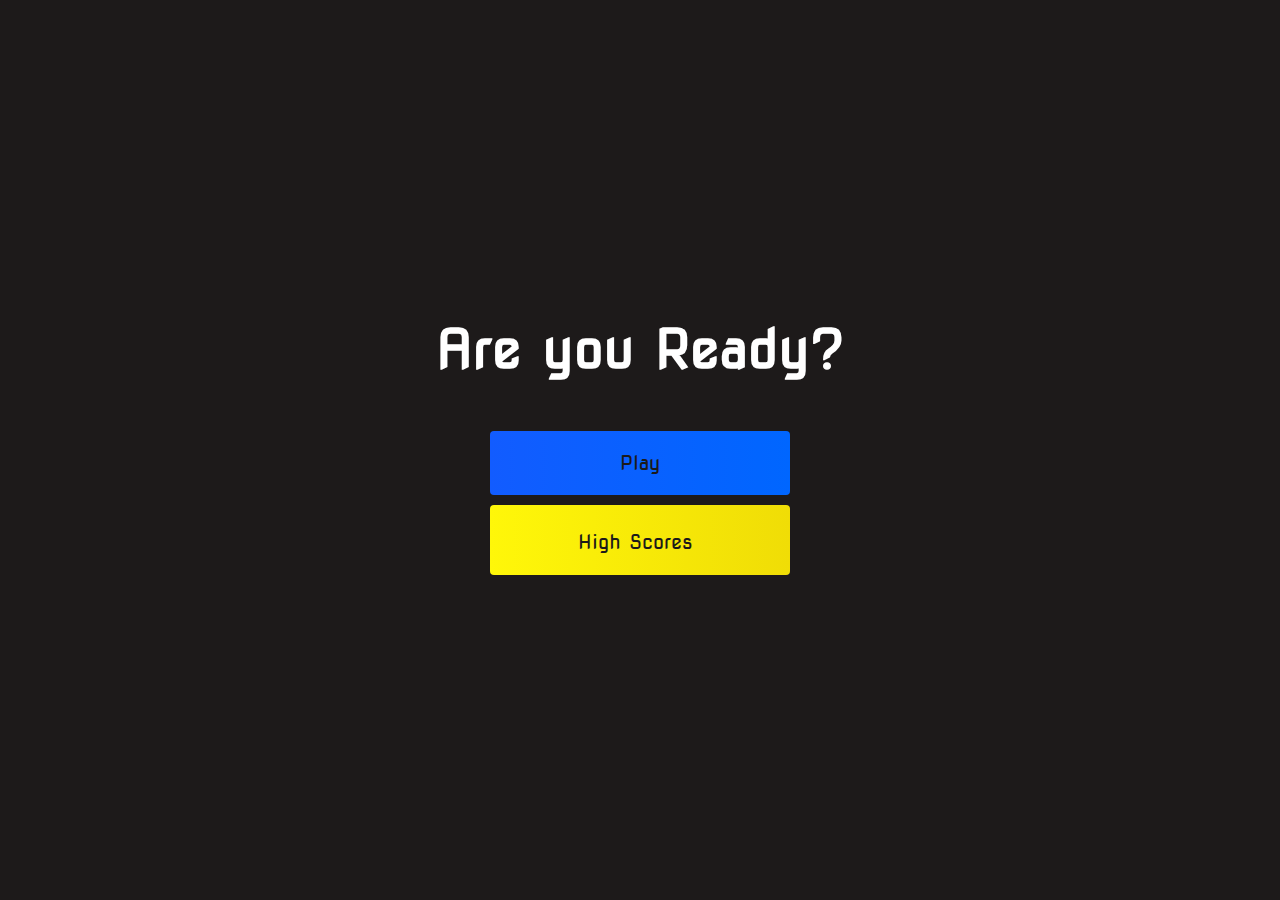
<file: index.html>
<!DOCTYPE html>
<html lang="en">

<head>
    <meta charset="UTF-8">
    <meta http-equiv="X-UA-Compatible" content="IE=edge">
    <meta name="viewport" content="width=device-width, initial-scale=1.0">
    <title>Home Page</title>
    <link rel="stylesheet" href="style.css">
    <link rel="stylesheet" href="https://use.fontawesome.com/releases/v5.15.2/css/all.css" integrity="sha384-vSIIfh2YWi9wW0r9iZe7RJPrKwp6bG+s9QZMoITbCckVJqGCCRhc+ccxNcdpHuYu" crossorigin="anonymous">
</head>

<body>
    <div class="container">
        <div id="home" class="flex-column flex-center">
            <h1>Are you Ready?</h1>
            <a href="/game.html" class="btn">Play</a>
            <a href="/highscores.html" class="btn" id="highscore-btn">High Scores
                <i class="fas fa-crown"></i></a>
        </div>
    </div>
</body>

</html>
</file>
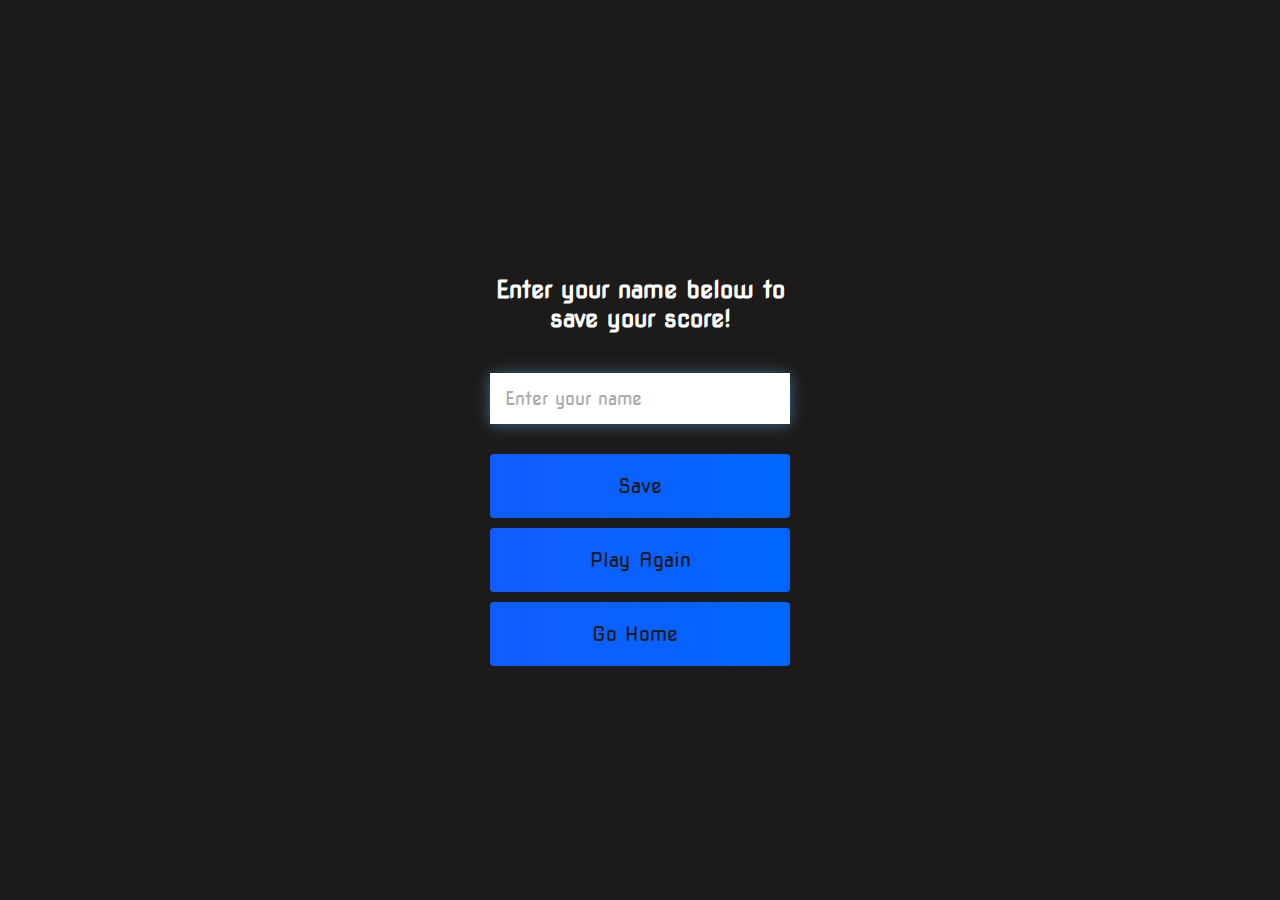
<file: end.html>
<!DOCTYPE html>
<html lang="en">

<head>
    <meta charset="UTF-8">
    <meta http-equiv="X-UA-Compatible" content="IE=edge">
    <meta name="viewport" content="width=device-width, initial-scale=1.0">
    <title>End Page</title>
    <link rel="stylesheet" href="style.css">
    <link rel="stylesheet" href="https://use.fontawesome.com/releases/v5.15.2/css/all.css" integrity="sha384-vSIIfh2YWi9wW0r9iZe7RJPrKwp6bG+s9QZMoITbCckVJqGCCRhc+ccxNcdpHuYu" crossorigin="anonymous">
</head>

<body>
    <div class="container">
        <div id="end" class="flex-center flex-column">
            <h1 id="finalScore">0</h1>
            <form class="end-form-container">
                <h2 id="end-text">Enter your name below to save your score!</h2>
                <input type="text" name="name" id="username" placeholder="Enter your name">
                <button type="submit" class="btn" id="saveScoreBtn" type="submit" onclick="saveHighScore(event)" disabled>Save</button>
            </form>
            <a href="/game.html" class="btn">Play Again</a>
            <a href="/" class="btn">Go Home<i class="fas fa-home"></i></a>
        </div>
    </div>
    <script src="end.js"></script>
</body>

</html>
</file>
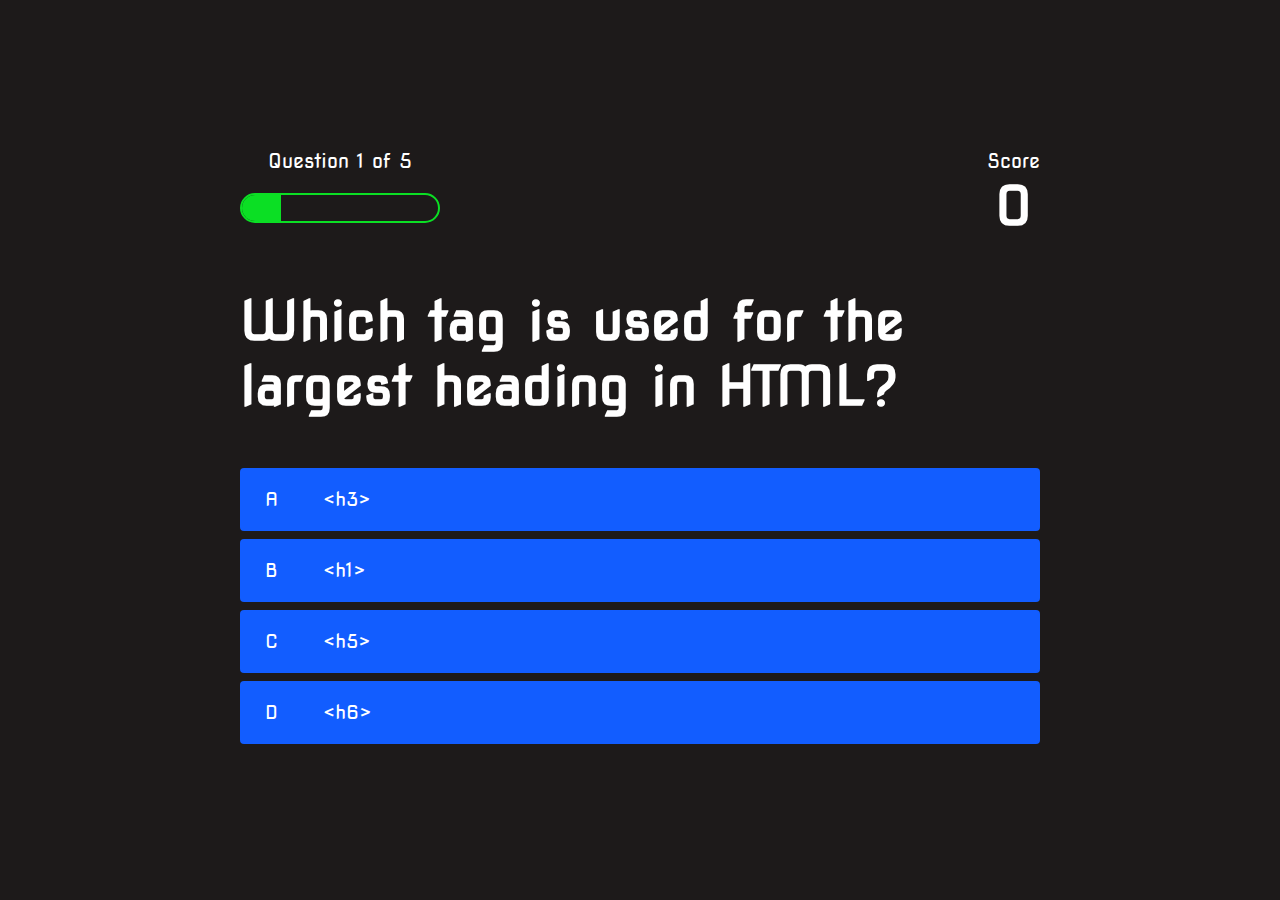
<file: game.html>
<!DOCTYPE html>
<html lang="en">

<head>
    <meta charset="UTF-8">
    <meta http-equiv="X-UA-Compatible" content="IE=edge">
    <meta name="viewport" content="width=device-width, initial-scale=1.0">
    <title>Quiz Page</title>
    <link rel="stylesheet" href="style.css">
    <link rel="stylesheet" href="game.css">
</head>

<body>
    <div class="container">
        <div id="game" class="justify-center flex-column">
            <div id="hud">
                <div class="hud-item">
                    <p id="progressText" class="hud-prefix">
                        Question
                    </p>
                    <div id="progressBar">
                        <div id="progressBarFull"></div>
                    </div>
                </div>
                <div class="hud-item">
                    <p class="hud-prefix">
                        Score
                    </p>
                    <h1 class="hud-main-text" id="score">
                        0
                    </h1>
                </div>
            </div>
            <h1 id="question">What is the answer to this question?</h1>
            <div class="choice-container">
                <p class="choice-prefix">A</p>
                <p class="choice-text" data-number="1">Choice</p>
            </div>
            <div class="choice-container">
                <p class="choice-prefix">B</p>
                <p class="choice-text" data-number="2">Choice 2</p>
            </div>
            <div class="choice-container">
                <p class="choice-prefix">C</p>
                <p class="choice-text" data-number="3">Choice 3</p>
            </div>
            <div class="choice-container">
                <p class="choice-prefix">D</p>
                <p class="choice-text" data-number="4">Choice 4</p>
            </div>
        </div>
    </div>
    <script src="game.js"></script>
</body>

</html>
</file>
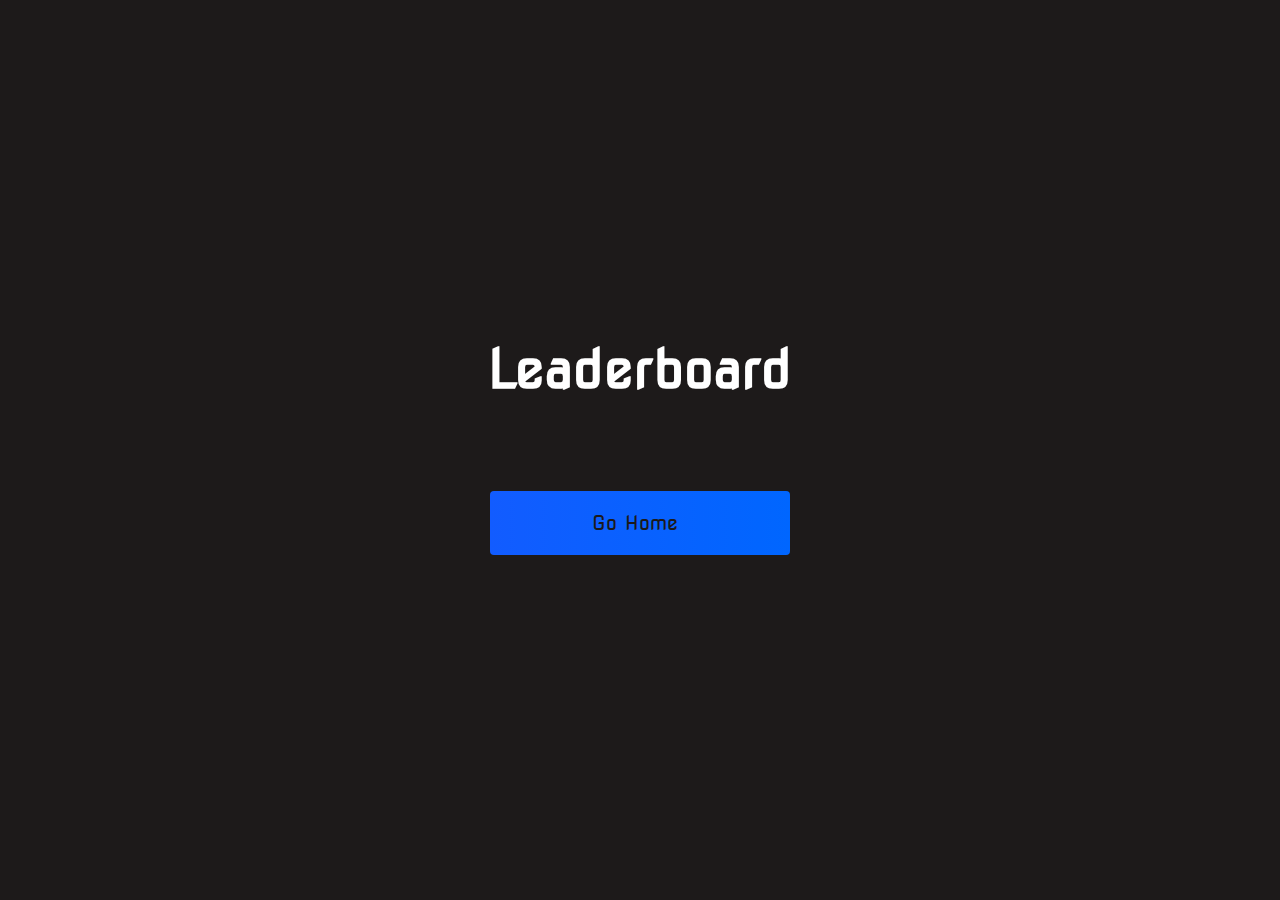
<file: highscores.html>
<!DOCTYPE html>
<html lang="en">

<head>
    <meta charset="UTF-8">
    <meta http-equiv="X-UA-Compatible" content="IE=edge">
    <meta name="viewport" content="width=device-width, initial-scale=1.0">
    <title>High Speed</title>
    <link rel="stylesheet" href="style.css">
    <link rel="stylesheet" href="highscores.css">
    <link rel="stylesheet" href="https://use.fontawesome.com/releases/v5.15.2/css/all.css" integrity="sha384-vSIIfh2YWi9wW0r9iZe7RJPrKwp6bG+s9QZMoITbCckVJqGCCRhc+ccxNcdpHuYu" crossorigin="anonymous">
</head>

<body>
    <div class="container">
        <div id="highScores" class="flex-center flex-column">
            <h1 id="finalScore">Leaderboard</h1>
            <ul id="highScoresList"></ul>
            <a href="/" class="btn">Go Home<i class="fas fa-home"></i></a>
        </div>
    </div>
    <script src="highscores.js"></script>
</body>

</html>
</file>
<file: style.css>
@import url('https://fonts.googleapis.com/css2?family=Nova+Square&display=swap');
:root {
    background-color: rgb(29, 26, 26);
}

* {
    box-sizing: border-box;
    margin: 0;
    padding: 0;
    font-size: 62.5%;
    font-family: 'Nova Square', cursive;
}

h1 {
    font-size: 5.4rem;
    color: white;
    margin-bottom: 5rem;
}

h2 {
    font-size: 4.2rem;
    margin-bottom: 4rem;
}

.container {
    width: 100vw;
    height: 100vh;
    display: flex;
    justify-content: center;
    align-items: center;
    max-width: 80rem;
    margin: 0 auto;
    padding: 2rem;
}

.flex-column {
    display: flex;
    flex-direction: column;
}

.flex-center {
    justify-content: center;
    align-items: center;
}

.justify-center {
    justify-content: center;
}

.text-center {
    text-align: center;
}

.hidden {
    display: none;
}

.btn {
    font-size: 2rem;
    padding: 2rem 0;
    width: 30rem;
    text-align: center;
    margin-bottom: 1rem;
    text-decoration: none;
    color: rgb(28, 26, 26);
    background: linear-gradient(90deg, rgb(18, 92, 255) 0%, rgb(0, 102, 255) 100%);
    border-radius: 4px;
}

.btn:hover {
    cursor: pointer;
    box-shadow: 0 0.4rem 1.4rem 0 rgba(0, 114, 244, 0.6);
    transition: transform 150ms;
    transform: scale(1.03);
}

.btn[disabled]:hover {
    cursor: not-allowed;
    box-shadow: none;
    transform: none;
}

#highscore-btn {
    background: linear-gradient(90deg, rgb(255, 247, 9) 0%, rgb(240, 221, 6) 100%);
}

#highscore-btn:hover {
    box-shadow: 0 0.4rem 1.4rem 0 rgba(255, 255, 0, 0.5);
}

.fa-crown {
    font-size: 2.5rem;
    margin-left: 1rem;
}


/* End Page CSS */

.end-form-container {
    width: 100%;
    display: flex;
    flex-direction: column;
    align-items: center;
    max-width: 30rem;
}

input {
    margin-bottom: 1rem;
    width: 20rem;
    padding: 1.5rem;
    font-size: 1.8rem;
    border: none;
    box-shadow: 0 0.1rem 1.4rem 0 rgba(86, 185, 235, 0.5);
}

input::placeholder {
    color: #aaa;
}

#username {
    margin-bottom: 3rem;
    width: 100%;
    outline: none;
}

#end-text {
    font-size: 2.4rem;
    color: #fff;
    text-align: center;
}

#saveScoreBtn {
    border: none;
}

.fa-home {
    margin-left: 1rem;
    font-size: 2rem;
    color: rgb(28, 26, 26);
}
</file>
<file: game.css>
body {
    color: #fff;
}

.choice-container {
    display: flex;
    margin-bottom: 0.8rem;
    width: 100%;
    border-radius: 4px;
    background: rgb(18, 93, 255);
    font-size: 3rem;
    min-width: 80rem;
}

.choice-container:hover {
    cursor: pointer;
    box-shadow: 0 0.4rem 1.4rem 0 rgba(6, 103, 247, 0.5);
    transform: scale(1.02);
    transform: transform 100ms;
}

.choice-prefix {
    padding: 2rem 2.5rem;
    color: white;
}

.choice-text {
    padding: 2rem;
    width: 100%;
}

.correct {
    background: linear-gradient(32deg, rgba(11, 223, 36) 0%, rgb(41, 232, 111) 100%);
}

.incorrect {
    background: linear-gradient(32deg, rgba(230, 29, 29, 1) 0%, rgb(224, 11, 11, 1) 100%);
}

#hud {
    display: flex;
    justify-content: space-between;
}

.hud-prefix {
    text-align: center;
    font-size: 2rem;
}

.hud-main-text {
    text-align: center;
}

#progressBar {
    width: 20rem;
    height: 3rem;
    border: 0.2rem solid rgb(11, 223, 36);
    margin-top: 2rem;
    border-radius: 50px;
    overflow: hidden;
}

#progressBarFull {
    height: 100%;
    background: rgb(11, 223, 36);
    width: 0%;
}

@media screen and (max-width: 768px) {
    .choice-container {
        min-width: 40rem;
    }
}
</file>
<file: highscores.css>
body {
    color: #fff;
}

#highScoresList {
    list-style: none;
    margin-bottom: 4rem;
}

.high-score {
    font-size: 2.8rem;
    margin-bottom: 0.5rem;
}
</file>
